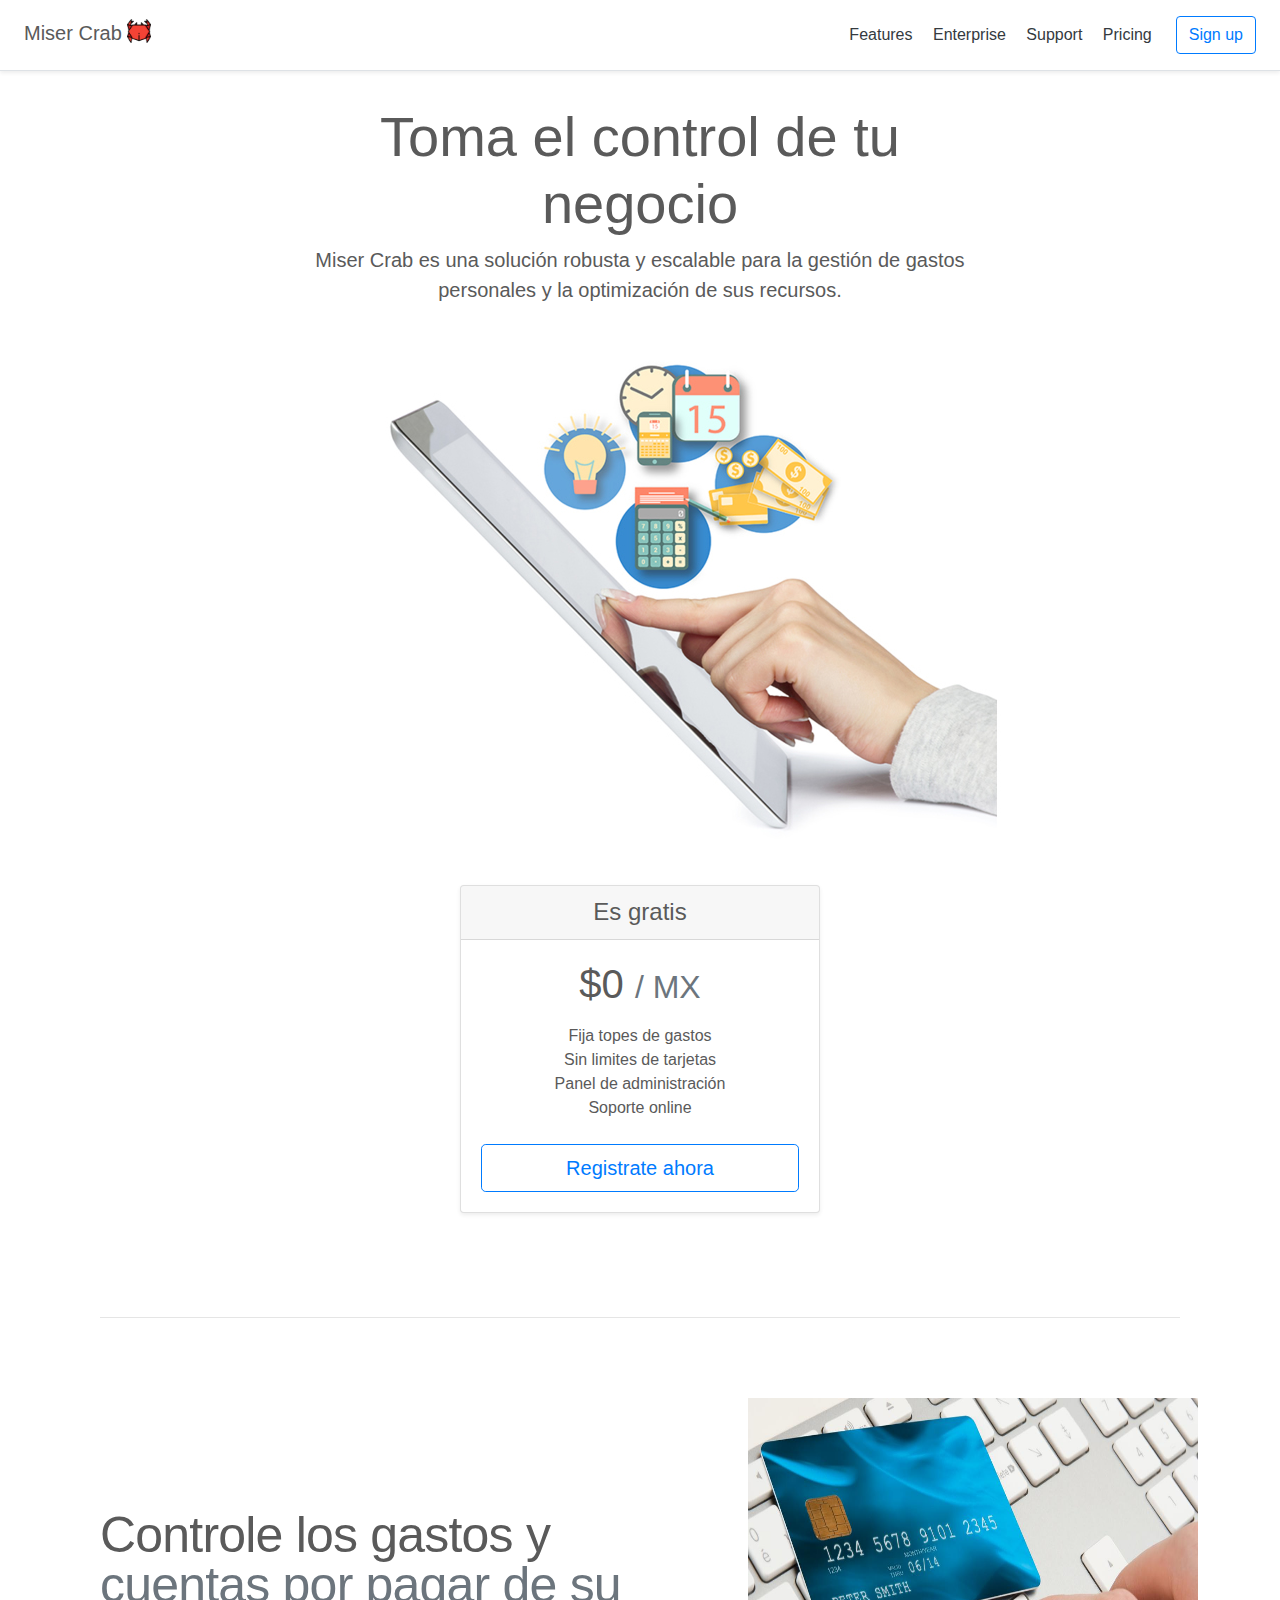
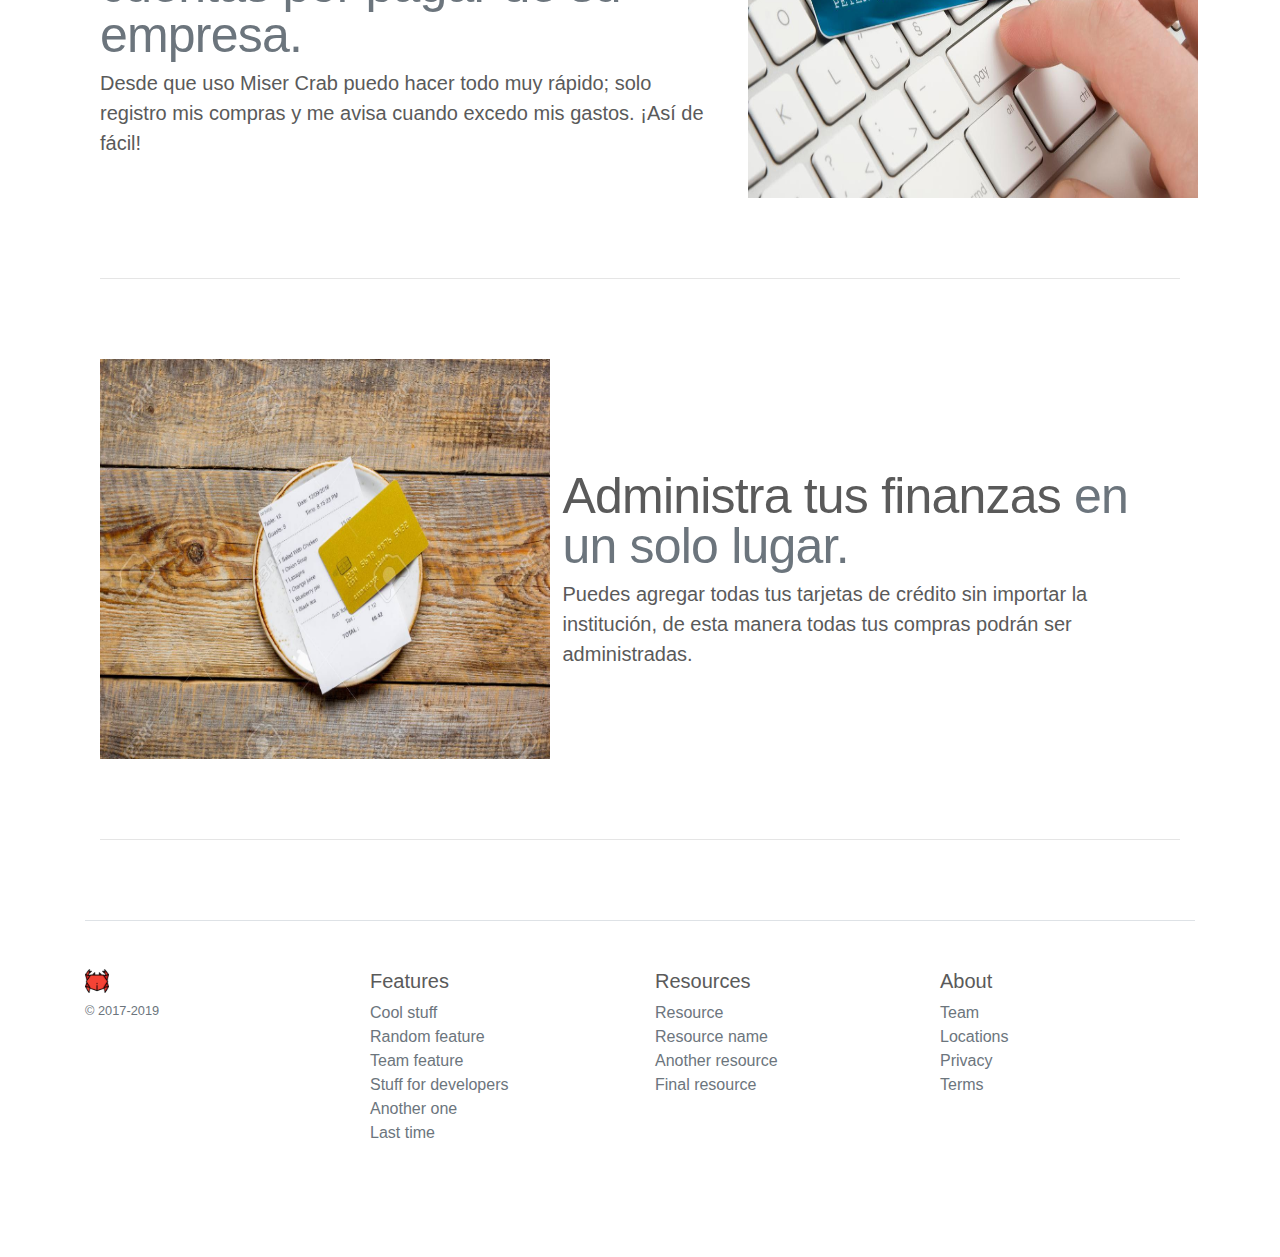
<file: vistas/index.html>
<!doctype html>
<html lang="en">
  <head>
    <meta charset="utf-8">
    <meta name="viewport" content="width=device-width, initial-scale=1, shrink-to-fit=no">
    <meta name="description" content="">
    <meta name="author" content="Mark Otto, Jacob Thornton, and Bootstrap contributors">
    <meta name="generator" content="Jekyll v3.8.6">
    <title>Miser Crab</title>

    <link rel="canonical" href="https://getbootstrap.com/docs/4.4/examples/pricing/">

    <!-- Bootstrap core CSS -->
<link href="../bootstrap/css/bootstrap.css" rel="stylesheet">

    <!-- Favicons -->
<link rel="apple-touch-icon" href="/docs/4.4/assets/img/favicons/apple-touch-icon.png" sizes="180x180">
<link rel="icon" href="/docs/4.4/assets/img/favicons/favicon-32x32.png" sizes="32x32" type="image/png">
<link rel="icon" href="/docs/4.4/assets/img/favicons/favicon-16x16.png" sizes="16x16" type="image/png">
<link rel="manifest" href="/docs/4.4/assets/img/favicons/manifest.json">
<link rel="mask-icon" href="/docs/4.4/assets/img/favicons/safari-pinned-tab.svg" color="#563d7c">
<link rel="icon" href="/docs/4.4/assets/img/favicons/favicon.ico">
<meta name="msapplication-config" content="/docs/4.4/assets/img/favicons/browserconfig.xml">
<meta name="theme-color" content="#563d7c">


    <style>
      .bd-placeholder-img {
        font-size: 1.125rem;
        text-anchor: middle;
        -webkit-user-select: none;
        -moz-user-select: none;
        -ms-user-select: none;
        user-select: none;
      }

      @media (min-width: 768px) {
        .bd-placeholder-img-lg {
          font-size: 3.5rem;
        }
      }
    </style>
    <!-- Custom styles for this template -->
    <link href="../recursos/css/landing.css" rel="stylesheet">
  </head>
  <body>

  <div class="d-flex flex-column flex-md-row align-items-center p-3 px-md-4 mb-3 bg-white border-bottom shadow-sm">
  <h5 class="my-0 mr-md-auto font-weight-normal">Miser Crab <span><img class="mb-2" src="../recursos/img/png/004-cangrejo-2.png" alt="" width="24" height="24"></span></h5>
  <nav class="my-2 my-md-0 mr-md-3">
    <a class="p-2 text-dark" href="#">Features</a>
    <a class="p-2 text-dark" href="#">Enterprise</a>
    <a class="p-2 text-dark" href="#">Support</a>
    <a class="p-2 text-dark" href="#">Pricing</a>
  </nav>
  <a class="btn btn-outline-primary" href="#">Sign up</a>
  </div>

<div class="pricing-header px-3 py-3 pt-md-6 pb-md-4 mx-auto text-center">
  <h1 class="display-4">Toma el control de tu negocio</h1>
  <p class="lead">Miser Crab es una solución robusta y escalable para la gestión de gastos personales y la optimización de sus recursos.​</p>
  <img src="../recursos/img/landing5.jpg" alt="">
</div>

<div class="container">
  <div class="containercard">
  <div class="card-deck mb-3 text-center">
    <div class="card mb-4 shadow-sm">
      <div class="card-header">
        <h4 class="my-0 font-weight-normal">Es gratis</h4>
      </div>
      <div class="card-body">
        <h1 class="card-title pricing-card-title">$0 <small class="text-muted">/ MX</small></h1>
        <ul class="list-unstyled mt-3 mb-4">
          <li>Fija topes de gastos</li>
          <li>Sin limites de tarjetas</li>
          <li>Panel de administración</li>
          <li>Soporte online</li>
        </ul>
        <a type="button" href="registro.html" class="btn btn-lg btn-block btn-outline-primary">Registrate ahora</a>
      </div>
    </div>
  </div>
  </div>

<!-- Marketing messaging and featurettes
  ================================================== -->
  <!-- Wrap the rest of the page in another container to center all the content. -->

  <div class="container marketing">

    <!-- START THE FEATURETTES -->

    <hr class="featurette-divider">

    <div class="row featurette">
      <div class="col-md-7">
        <h2 class="featurette-heading">Controle los gastos y <span class="text-muted">cuentas por pagar de su empresa.</span></h2>
        <p class="lead">Desde que uso Miser Crab puedo hacer todo muy rápido; solo registro mis compras y me avisa cuando excedo mis gastos. ¡Así de fácil!</p>
      </div>
      <div class="col-md-5">
        <img src="../recursos/img/landing3.jpg" alt="" width="450" height="400">
      </div>
    </div>

    <hr class="featurette-divider">

    <div class="row featurette">
      <div class="col-md-7 order-md-2">
        <h2 class="featurette-heading">Administra tus finanzas<span class="text-muted"> en un solo lugar.</span></h2>
        <p class="lead">Puedes agregar todas tus tarjetas de crédito sin importar la institución, de esta manera todas tus compras podrán ser administradas.</p>
      </div>
      <div class="col-md-5 order-md-1">
        <img src="../recursos/img/landing2.jpg" alt="" width="450" height="400">
      </div>
    </div>

    <hr class="featurette-divider">

    <!-- /END THE FEATURETTES -->
  </div>




  <footer class="pt-4 my-md-5 pt-md-5 border-top">
    <div class="row">
      <div class="col-12 col-md">
        <img class="mb-2" src="../recursos/img/png/004-cangrejo-2.png" alt="" width="24" height="24">
        <small class="d-block mb-3 text-muted">&copy; 2017-2019</small>
      </div>
      <div class="col-6 col-md">
        <h5>Features</h5>
        <ul class="list-unstyled text-small">
          <li><a class="text-muted" href="#">Cool stuff</a></li>
          <li><a class="text-muted" href="#">Random feature</a></li>
          <li><a class="text-muted" href="#">Team feature</a></li>
          <li><a class="text-muted" href="#">Stuff for developers</a></li>
          <li><a class="text-muted" href="#">Another one</a></li>
          <li><a class="text-muted" href="#">Last time</a></li>
        </ul>
      </div>
      <div class="col-6 col-md">
        <h5>Resources</h5>
        <ul class="list-unstyled text-small">
          <li><a class="text-muted" href="#">Resource</a></li>
          <li><a class="text-muted" href="#">Resource name</a></li>
          <li><a class="text-muted" href="#">Another resource</a></li>
          <li><a class="text-muted" href="#">Final resource</a></li>
        </ul>
      </div>
      <div class="col-6 col-md">
        <h5>About</h5>
        <ul class="list-unstyled text-small">
          <li><a class="text-muted" href="#">Team</a></li>
          <li><a class="text-muted" href="#">Locations</a></li>
          <li><a class="text-muted" href="#">Privacy</a></li>
          <li><a class="text-muted" href="#">Terms</a></li>
        </ul>
      </div>
    </div>
  </footer>
</div>
</body>

<script src="../recursos/js/jquery3_5.min.js"></script>
<script src="../bootstrap/js/bootstrap.min.js"></script>
</html>
</file>
<file: recursos/css/landing.css>
/* GLOBAL STYLES
-------------------------------------------------- */
/* Padding below the footer and lighter body text */

body {
  padding-bottom: 3rem;
  color: #5a5a5a;
}

html {
  font-size: 14px;
}

.containerregistro{
  justify-content:center;
  margin-left: auto;
  margin-right: auto;
  max-width: 660px;              
}


.containercard {
  justify-content:center;
  margin-left: auto;
  margin-right: auto;
  max-width: 360px;
}

.pricing-header {
  max-width: 750px;
}

.card-deck .card {
  min-width: 220px;
}


/* MARKETING CONTENT
-------------------------------------------------- */

/* Center align the text within the three columns below the carousel */
.marketing .col-lg-4 {
  margin-bottom: 1.5rem;
  text-align: center;
}
.marketing h2 {
  font-weight: 400;
}
.marketing .col-lg-4 p {
  margin-right: .75rem;
  margin-left: .75rem;
}


/* Featurettes
------------------------- */

.featurette-divider {
  margin: 5rem 0; /* Space out the Bootstrap <hr> more */
}

/* Thin out the marketing headings */
.featurette-heading {
  font-weight: 300;
  line-height: 1;
  letter-spacing: -.05rem;
}


/* RESPONSIVE CSS
-------------------------------------------------- */

@media (min-width: 40em) {
  /* Bump up size of carousel content */
  .carousel-caption p {
    margin-bottom: 1.25rem;
    font-size: 1.25rem;
    line-height: 1.4;
  }

  .featurette-heading {
    font-size: 50px;
  }
}

@media (min-width: 62em) {
  .featurette-heading {
    margin-top: 7rem;
  }
}

@media (min-width: 768px) {
  html {
    font-size: 16px;
  }
}
</file>
